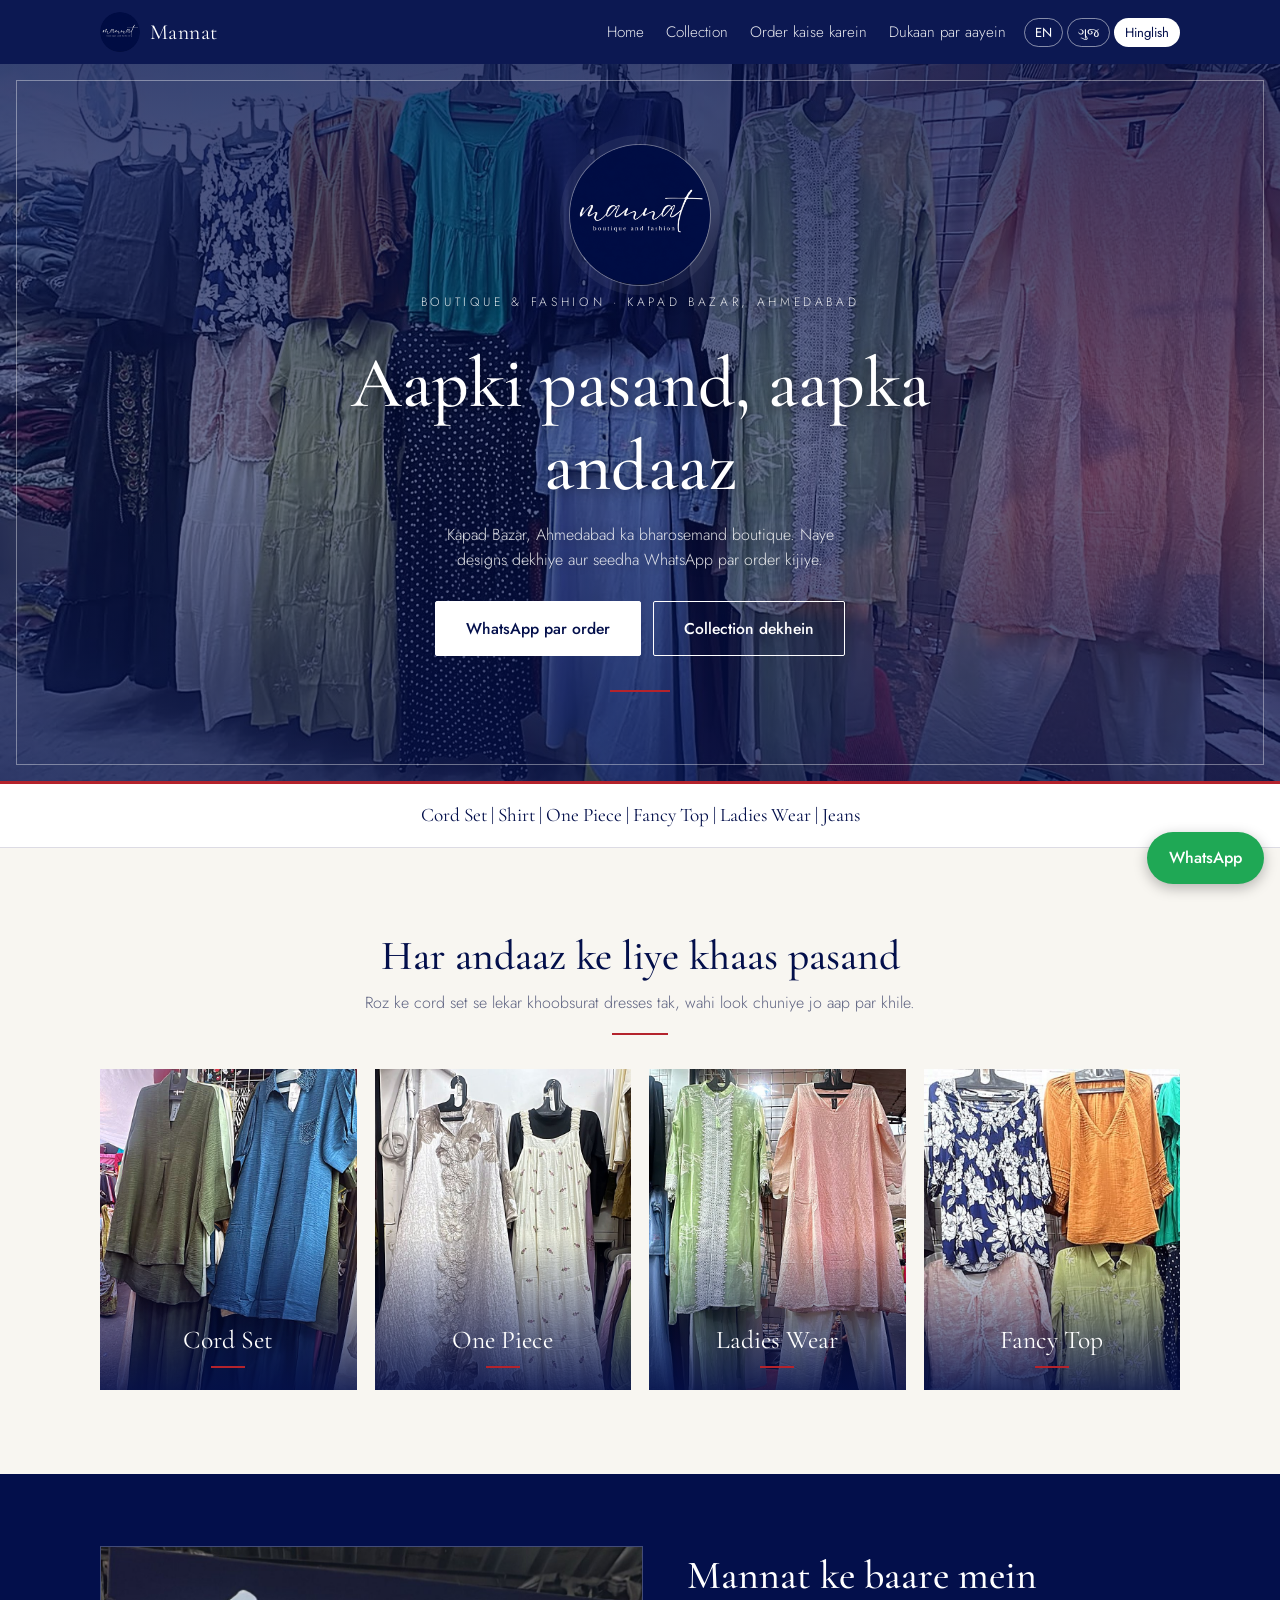
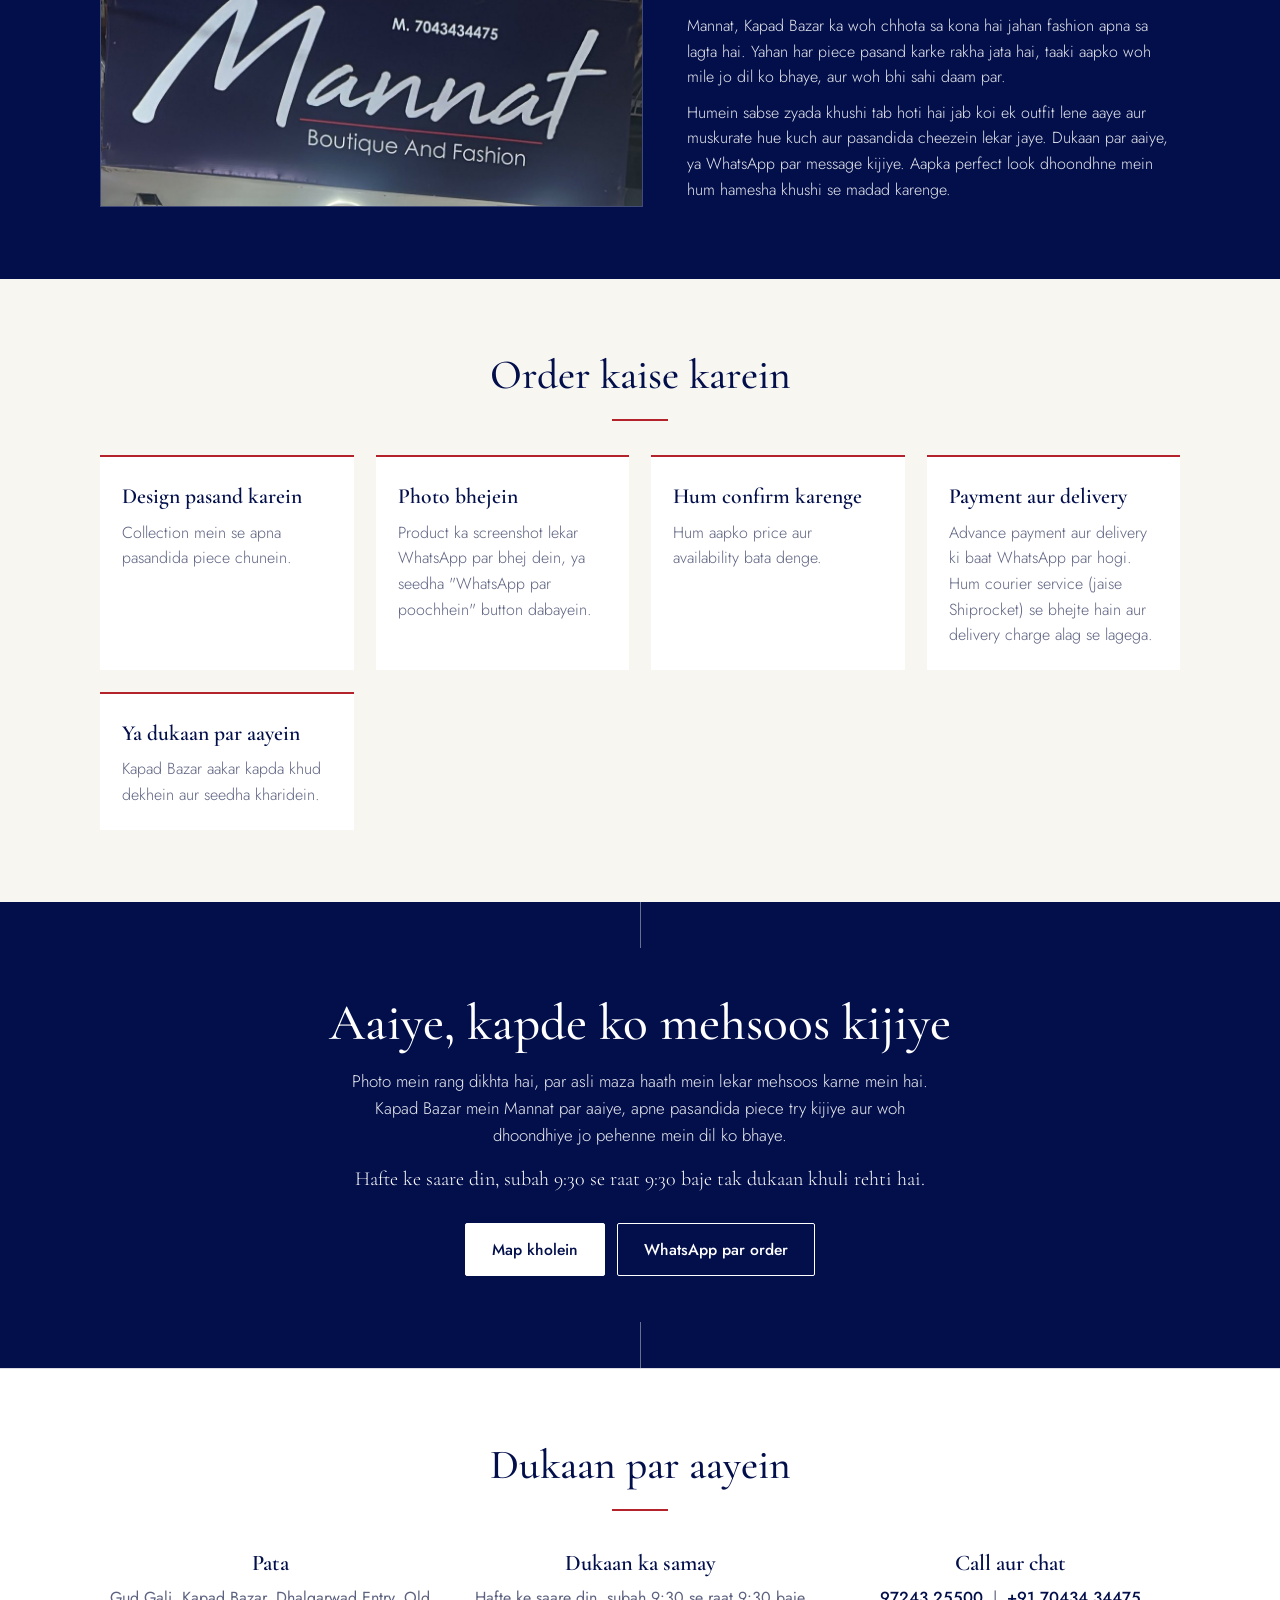
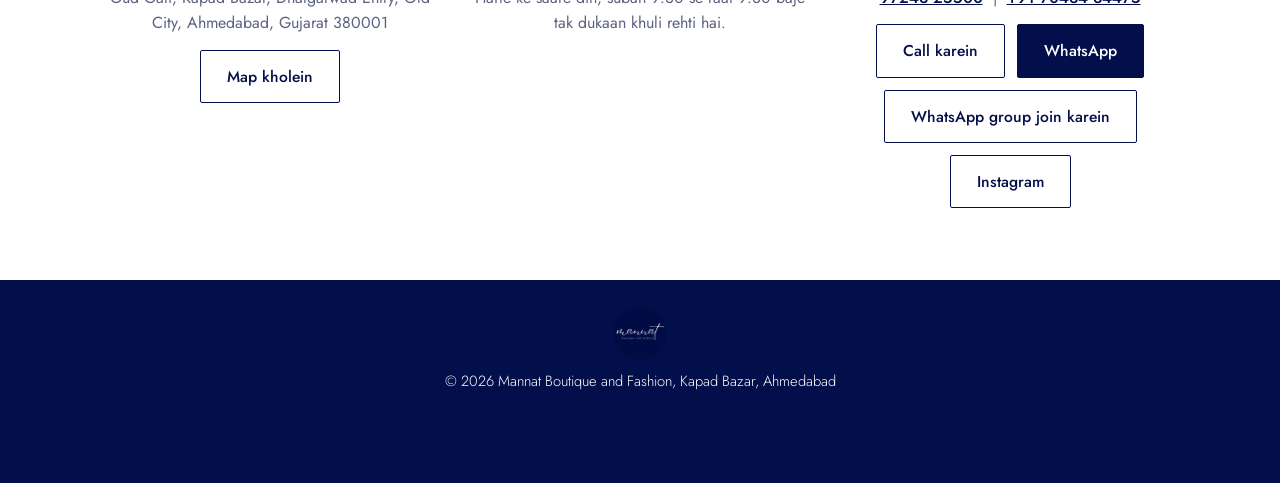
<file: index.html>
<!DOCTYPE html>
<html lang="hi">
<head>
<meta charset="UTF-8">
<meta name="viewport" content="width=device-width, initial-scale=1">
<title>Mannat Boutique and Fashion | Kapad Bazar, Ahmedabad</title>
<meta name="description" content="Mannat Boutique and Fashion, Kapad Bazar, Ahmedabad. Cord sets, one pieces, tops, shirts, jeans and ladies wear. Order on WhatsApp.">
<link rel="icon" href="favicon.png">
<link rel="preconnect" href="https://fonts.googleapis.com">
<link rel="preconnect" href="https://fonts.gstatic.com" crossorigin>
<link href="https://fonts.googleapis.com/css2?family=Cormorant+Garamond:wght@500;600&family=Jost:wght@300;400;500&family=Noto+Sans+Gujarati:wght@300;400;500&family=Noto+Serif+Gujarati:wght@500;600&display=swap" rel="stylesheet">
<style>html,body{overflow-x:clip}img{max-width:100%}.tiles{display:grid;grid-template-columns:repeat(2,minmax(0,1fr));gap:12px}.tile{display:block;position:relative;aspect-ratio:4/5;overflow:hidden;min-width:0}.tile img{width:100%;height:100%;object-fit:cover;display:block}@media(min-width:901px){.tiles{grid-template-columns:repeat(4,minmax(0,1fr));gap:18px}}</style>
<link rel="stylesheet" href="style.css?v=4">
</head>
<body>
<header>
  <div class="wrap">
    <a class="brand" href="#top"><img src="logo.png" alt="Mannat logo"><span>Mannat</span></a>
    <div class="right">
      <nav><a href="index.html" data-t="n0"></a><a href="collection.html" data-t="n1"></a><a href="index.html#order" data-t="n2"></a><a href="index.html#contact" data-t="n3"></a></nav>
      <div class="lang" id="lang" role="group" aria-label="Language">
        <button data-l="en">EN</button><button data-l="gu">ગુજ</button><button data-l="hi">Hinglish</button>
      </div>
    </div>
  </div>
</header>

<main id="top">
  <div class="hero">
    <div class="slide on" style="background-image:url(hero-1.jpg)"></div>
    <div class="slide" style="background-image:url(hero-2.jpg)"></div>
    <div class="slide" style="background-image:url(hero-3.jpg)"></div>
    <div class="shade"></div>
    <div class="frame"></div>
    <div class="wrap">
      <img class="logo" src="logo.png" alt="Mannat Boutique and Fashion">
      <p class="eyebrow">Boutique &amp; Fashion &middot; Kapad Bazar, Ahmedabad</p>
      <h1 data-t="h1"></h1>
      <p data-t="hp"></p>
      <div class="btns"><a class="btn solid" data-wa data-t="b1" href="#"></a><a class="btn" href="collection.html" data-t="b2"></a></div>
    </div>
  </div>
  <div class="strip" id="strip"></div>

  <section class="showcase"><div class="wrap">
    <div class="title"><h2 data-t="sh"></h2><p data-t="ss"></p></div>
    <div class="tiles">
      <a class="tile" href="collection.html#cordset"><img src="tile-cordset.jpg" alt="" loading="lazy"><span data-cat="cordset"></span></a>
      <a class="tile" href="collection.html#onepiece"><img src="tile-onepiece.jpg" alt="" loading="lazy"><span data-cat="onepiece"></span></a>
      <a class="tile" href="collection.html#ladies"><img src="tile-ladies.jpg" alt="" loading="lazy"><span data-cat="ladies"></span></a>
      <a class="tile" href="collection.html#top"><img src="tile-top.jpg" alt="" loading="lazy"><span data-cat="top"></span></a>
    </div>
  </div></section>

  <section class="about"><div class="wrap cols">
    <img src="shop-sign.jpg" alt="Mannat Boutique and Fashion" loading="lazy">
    <div><h2 data-t="at"></h2><p data-t="ap1"></p><p class="p2" data-t="ap2"></p></div>
  </div></section>

  <section id="order"><div class="wrap">
    <div class="title"><h2 data-t="ot"></h2></div>
    <div class="steps">
      <div class="step"><h3 data-t="s1t"></h3><p data-t="s1d"></p></div>
      <div class="step"><h3 data-t="s2t"></h3><p data-t="s2d"></p></div>
      <div class="step"><h3 data-t="s3t"></h3><p data-t="s3d"></p></div>
      <div class="step"><h3 data-t="s4t"></h3><p data-t="s4d"></p></div>
      <div class="step"><h3 data-t="s5t"></h3><p data-t="s5d"></p></div>
    </div>
  </div></section>

  <section class="visit"><div class="wrap">
    <h2 data-t="vbt"></h2>
    <p data-t="vbp"></p>
    <p class="hrs" data-t="hv"></p>
    <div class="btns"><a class="btn solid" id="mapLink" target="_blank" rel="noopener" data-t="map" href="#"></a><a class="btn" data-wa data-t="b1" href="#"></a></div>
  </div></section>

  <section class="contact" id="contact"><div class="wrap">
    <div class="title"><h2 data-t="vt"></h2></div>
    <div class="cols">
      <div><h3 data-t="al"></h3><p data-t="addr"></p>
        <div class="btns"><a class="btn dark" id="mapLink2" target="_blank" rel="noopener" data-t="map" href="#"></a></div></div>
      <div><h3 data-t="ht"></h3><p data-t="hv"></p></div>
      <div><h3 data-t="cc"></h3><p><a class="l" href="tel:+919724325500">97243 25500</a> &nbsp;|&nbsp; <a class="l" data-wa href="#">+91 70434 34475</a></p>
        <div class="btns"><a class="btn dark" href="tel:+919724325500" data-t="call"></a>
        <a class="btn dark solid" data-wa href="#">WhatsApp</a>
        <a class="btn dark" href="https://chat.whatsapp.com/HtGy7uWFDfJ3eOU94pLXCp?mode=gi_t" target="_blank" rel="noopener" data-t="join"></a>
        <a class="btn dark" href="https://www.instagram.com/mannat__boutique_and_fashion?vrfl=MWtyZndheDE4ajcydg==" target="_blank" rel="noopener">Instagram</a></div></div>
    </div>
  </div></section>
</main>

<footer><img src="logo.png" alt="">© <span id="year"></span> Mannat Boutique and Fashion, Kapad Bazar, Ahmedabad</footer>
<a class="wa-float" data-wa href="#">WhatsApp</a>

<script src="starter-products.js?v=4"></script>
<script src="site.js?v=4"></script>
<script>
paint();
const mp=document.getElementById("mapLink");document.getElementById("mapLink2").href=mp.href;
const sl=document.querySelectorAll(".slide");let n=0;
if(sl.length>1&&!matchMedia("(prefers-reduced-motion: reduce)").matches)setInterval(()=>{sl[n].classList.remove("on");n=(n+1)%sl.length;sl[n].classList.add("on")},6000);
document.querySelectorAll(".title,.tile,.step,.visit .wrap,.about .cols").forEach(e=>e.classList.add("rv"));
if("IntersectionObserver" in window){const io=new IntersectionObserver(es=>es.forEach(x=>{if(x.isIntersecting){x.target.classList.add("in");io.unobserve(x.target)}}),{threshold:.12});document.querySelectorAll(".rv").forEach(e=>io.observe(e))}else document.querySelectorAll(".rv").forEach(e=>e.classList.add("in"));
</script>
</body>
</html>
</file>
<file: style.css>
:root{
  --navy:#030f4b; --navy-2:#0a1a66; --ivory:#f8f6f1; --paper:#ffffff;
  --ink:#10163a; --muted:#5d6280; --red:#b4232c; --line:#dcdbe4; --wa:#1fa855;
  --serif:"Cormorant Garamond",Georgia,"Times New Roman",serif;
  --sans:"Jost","Segoe UI",system-ui,Arial,sans-serif;
}
*{box-sizing:border-box;margin:0;padding:0}
html{scroll-behavior:smooth}
body{font-family:var(--sans);font-weight:400;background:var(--ivory);color:var(--ink);line-height:1.6;-webkit-font-smoothing:antialiased}
a{color:inherit}
.wrap{max-width:1120px;margin:0 auto;padding:0 20px}
:focus-visible{outline:3px solid var(--red);outline-offset:3px}

/* header */
header{position:sticky;top:0;z-index:20;background:rgba(3,15,75,.96);backdrop-filter:blur(6px);color:#fff}
header .wrap{display:flex;align-items:center;justify-content:space-between;height:64px}
.brand{display:flex;align-items:center;gap:10px;text-decoration:none}
.brand img{width:40px;height:40px;border-radius:50%}
.brand span{font-family:var(--serif);font-size:1.35rem;letter-spacing:.02em}
nav a{text-decoration:none;margin-left:22px;font-size:.95rem;font-weight:300;opacity:.9}
nav a:hover{opacity:1;text-decoration:underline;text-underline-offset:6px;text-decoration-color:var(--red)}

/* hero */
.hero{background:var(--navy);color:#fff;text-align:center;padding:64px 0 72px;border-bottom:3px solid var(--red)}
.hero img.logo{width:min(250px,60vw);border-radius:50%;box-shadow:0 0 0 1px rgba(255,255,255,.35),0 0 0 10px rgba(255,255,255,.06)}
.hero h1{font-family:var(--serif);font-weight:500;font-size:clamp(2rem,6vw,3.4rem);line-height:1.15;margin:30px auto 0;max-width:20ch}
.hero p{margin:14px auto 0;max-width:46ch;font-weight:300;opacity:.85}
.btns{display:flex;flex-wrap:wrap;gap:12px;justify-content:center;margin-top:28px}
.btn{display:inline-block;padding:13px 26px;text-decoration:none;font-weight:500;font-size:.98rem;border:1px solid #fff;color:#fff;border-radius:2px;transition:background .2s,color .2s}
.btn:hover{background:#fff;color:var(--navy)}
.btn.solid{background:#fff;color:var(--navy)}
.btn.solid:hover{background:var(--ivory)}
.btn.dark{border-color:var(--navy);color:var(--navy)}
.btn.dark:hover{background:var(--navy);color:#fff}
.btn.dark.solid{background:var(--navy);color:#fff}

/* strip */
.strip{background:var(--paper);border-bottom:1px solid var(--line);text-align:center;padding:16px 20px;font-family:var(--serif);font-size:1.2rem;color:var(--navy)}

/* sections */
section{padding:72px 0}
.title{text-align:center;margin-bottom:34px}
.title h2{font-family:var(--serif);font-weight:500;font-size:clamp(1.8rem,4.5vw,2.6rem);color:var(--navy);line-height:1.2}
.title p{color:var(--muted);margin-top:8px;font-weight:300}
.title::after{content:"";display:block;width:56px;height:2px;background:var(--red);margin:18px auto 0}

/* filters */
.chips{display:flex;flex-wrap:wrap;justify-content:center;gap:8px;margin-bottom:30px}
.chip{font:inherit;font-size:.93rem;padding:8px 18px;border:1px solid var(--navy);background:transparent;color:var(--navy);cursor:pointer;border-radius:999px}
.chip[aria-pressed="true"]{background:var(--navy);color:#fff}

/* products */
.grid{display:grid;grid-template-columns:repeat(auto-fill,minmax(240px,1fr));gap:26px}
.card{background:var(--paper);border:1px solid var(--line);display:flex;flex-direction:column}
.card .ph{aspect-ratio:3/4;overflow:hidden;background:#e8e8ee}
.card img{width:100%;height:100%;object-fit:cover;object-position:top;display:block;transition:transform .6s}
.card:hover img{transform:scale(1.04)}
.card .info{padding:16px 16px 18px;display:flex;flex-direction:column;gap:3px;flex:1}
.card small{color:var(--red);font-size:.85rem}
.card h3{font-family:var(--serif);font-weight:600;font-size:1.3rem;color:var(--navy);line-height:1.25}
.card .ask{margin-top:14px;text-align:center;text-decoration:none;padding:11px;border:1px solid var(--navy);color:var(--navy);font-weight:500;font-size:.95rem;transition:background .2s,color .2s}
.card .ask:hover{background:var(--navy);color:#fff}
.note{text-align:center;color:var(--muted);margin-top:30px;font-weight:300}

/* about */
.about{background:var(--navy);color:#fff}
.about .cols{display:grid;grid-template-columns:1.1fr 1fr;gap:44px;align-items:center}
.about img{width:100%;display:block;border:1px solid rgba(255,255,255,.25)}
.about h2{font-family:var(--serif);font-weight:500;font-size:clamp(1.8rem,4vw,2.5rem);line-height:1.2}
.about p{margin-top:14px;font-weight:300;opacity:.9}
.about ul{margin-top:18px;list-style:none;display:flex;flex-wrap:wrap;gap:8px}
.about li{border:1px solid rgba(255,255,255,.4);padding:5px 14px;border-radius:999px;font-size:.9rem}

/* how */
.steps{display:grid;grid-template-columns:repeat(auto-fit,minmax(220px,1fr));gap:22px}
.step{background:var(--paper);border-top:2px solid var(--red);padding:22px}
.step h3{font-family:var(--serif);font-size:1.35rem;color:var(--navy);font-weight:600}
.step p{margin-top:6px;color:var(--muted);font-weight:300}

/* contact */
.contact{background:var(--paper);border-top:1px solid var(--line)}
.contact .cols{display:grid;grid-template-columns:repeat(auto-fit,minmax(250px,1fr));gap:30px;text-align:center}
.contact h3{font-family:var(--serif);font-size:1.4rem;color:var(--navy);font-weight:600}
.contact p{color:var(--muted);margin-top:4px}
.contact a.l{color:var(--navy);font-weight:500}

footer{background:var(--navy);color:#fff;text-align:center;padding:26px 20px 90px;font-weight:300;font-size:.92rem}
footer img{width:54px;border-radius:50%;display:block;margin:0 auto 10px}

.wa-float{position:fixed;right:16px;bottom:16px;z-index:30;background:var(--wa);color:#fff;text-decoration:none;font-weight:500;padding:13px 22px;border-radius:999px;box-shadow:0 4px 14px rgba(0,0,0,.28)}

@media(max-width:760px){
  nav a:not(:last-child){display:none}
  .about .cols{grid-template-columns:1fr}
  section{padding:52px 0}
  .grid{grid-template-columns:repeat(2,minmax(0,1fr));gap:14px}
  .card h3{font-size:1.1rem}
  .card .info{padding:12px}
}
@media(prefers-reduced-motion:reduce){*{transition:none!important;scroll-behavior:auto!important}}

.right{display:flex;align-items:center}
.lang{display:flex;gap:4px;margin-left:18px}
.lang button{font:inherit;font-size:.82rem;color:#fff;background:transparent;border:1px solid rgba(255,255,255,.5);padding:3px 10px;border-radius:999px;cursor:pointer}
.lang button[aria-pressed="true"]{background:#fff;color:var(--navy)}
.card .fab{color:var(--muted);font-size:.9rem}
.card .d{color:var(--muted);font-weight:300;font-size:.93rem;margin-top:6px}
.about .p2{margin-top:10px}
.contact .cols{align-items:start}
.contact .btns{margin-top:14px}
html[lang="gu"]{--serif:"Noto Serif Gujarati","Cormorant Garamond",Georgia,serif;--sans:"Noto Sans Gujarati","Jost","Segoe UI",sans-serif}


.hero{position:relative;overflow:hidden;min-height:80vh;display:flex;align-items:center}
.hero .slide{position:absolute;inset:0;background-size:cover;background-position:center;opacity:0;transition:opacity 1.8s ease}
.hero .slide.on{opacity:1}
.hero .shade{position:absolute;inset:0;background:linear-gradient(rgba(3,15,75,.78),rgba(3,15,75,.58) 55%,rgba(3,15,75,.78))}
.hero .wrap{position:relative;z-index:2;width:100%}
.hero img.logo{width:min(140px,36vw)}
.hero h1,.hero p{text-shadow:0 2px 14px rgba(0,0,0,.45)}
.pagehead{background:var(--navy);color:#fff;text-align:center;padding:46px 20px;border-bottom:3px solid var(--red)}
.pagehead h1{font-family:var(--serif);font-weight:500;font-size:clamp(2rem,6vw,3rem)}
.pagehead p{margin-top:8px;font-weight:300;opacity:.88}
@media(max-width:760px){nav a{display:none}nav a[href="collection.html"]{display:inline;margin-left:0}.lang{margin-left:10px}.lang button{padding:3px 8px;font-size:.78rem}}
@media(max-width:480px){.brand span{display:none}}

.hero .frame{position:absolute;inset:16px;border:1px solid rgba(255,255,255,.38);z-index:1;pointer-events:none}
.eyebrow{letter-spacing:.3em;font-size:.76rem;text-transform:uppercase;opacity:.92;margin:0 0 16px!important;max-width:none!important}
.hero h1{font-size:clamp(2.4rem,7.2vw,4.5rem)!important;font-weight:500}
.hero .btn{padding:14px 30px}
.hero .wrap::after{content:"";display:block;width:60px;height:2px;background:var(--red);margin:34px auto 0}
.showcase{background:var(--ivory);padding:84px 0}
.tiles{display:grid;grid-template-columns:repeat(4,minmax(0,1fr));gap:18px}
.tile{position:relative;display:block;aspect-ratio:4/5;overflow:hidden;color:#fff;text-decoration:none;background:var(--navy)}
.tile img{width:100%;height:100%;object-fit:cover;display:block;transition:transform 1.2s ease}
.tile::before{content:"";position:absolute;inset:0;background:linear-gradient(transparent 52%,rgba(3,15,75,.88));z-index:1}
.tile::after{content:"";position:absolute;inset:12px;border:1px solid rgba(255,255,255,.0);transition:border-color .5s;z-index:2}
.tile:hover img{transform:scale(1.07)}
.tile:hover::after,.tile:focus-visible::after{border-color:rgba(255,255,255,.7)}
.tile span{position:absolute;left:0;right:0;bottom:22px;text-align:center;z-index:3;font-family:var(--serif);font-size:1.6rem;line-height:1.2}
.tile span::after{content:"";display:block;width:34px;height:2px;background:var(--red);margin:10px auto 0}
.visit{background:var(--navy);color:#fff;text-align:center;padding:92px 0;position:relative}
.visit::before,.visit::after{content:"";position:absolute;left:50%;width:1px;height:46px;background:rgba(255,255,255,.4)}
.visit::before{top:0}.visit::after{bottom:0}
.visit h2{font-family:var(--serif);font-weight:500;font-size:clamp(2rem,5.4vw,3.2rem);line-height:1.15}
.visit p{max-width:58ch;margin:16px auto 0;font-weight:300;opacity:.92;font-size:1.05rem}
.visit .hrs{margin-top:14px;font-family:var(--serif);font-size:1.25rem;opacity:1}
.rv{opacity:0;transform:translateY(24px);transition:opacity .9s ease,transform .9s ease}
.rv.in{opacity:1;transform:none}
@media(max-width:900px){.tiles{grid-template-columns:repeat(2,minmax(0,1fr));gap:12px}.tile span{font-size:1.25rem}.showcase{padding:60px 0}.visit{padding:70px 0}}
@media(prefers-reduced-motion:reduce){.rv{opacity:1;transform:none;transition:none}.tile img{transition:none}}

html,body{overflow-x:clip}img{max-width:100%}
</file>
